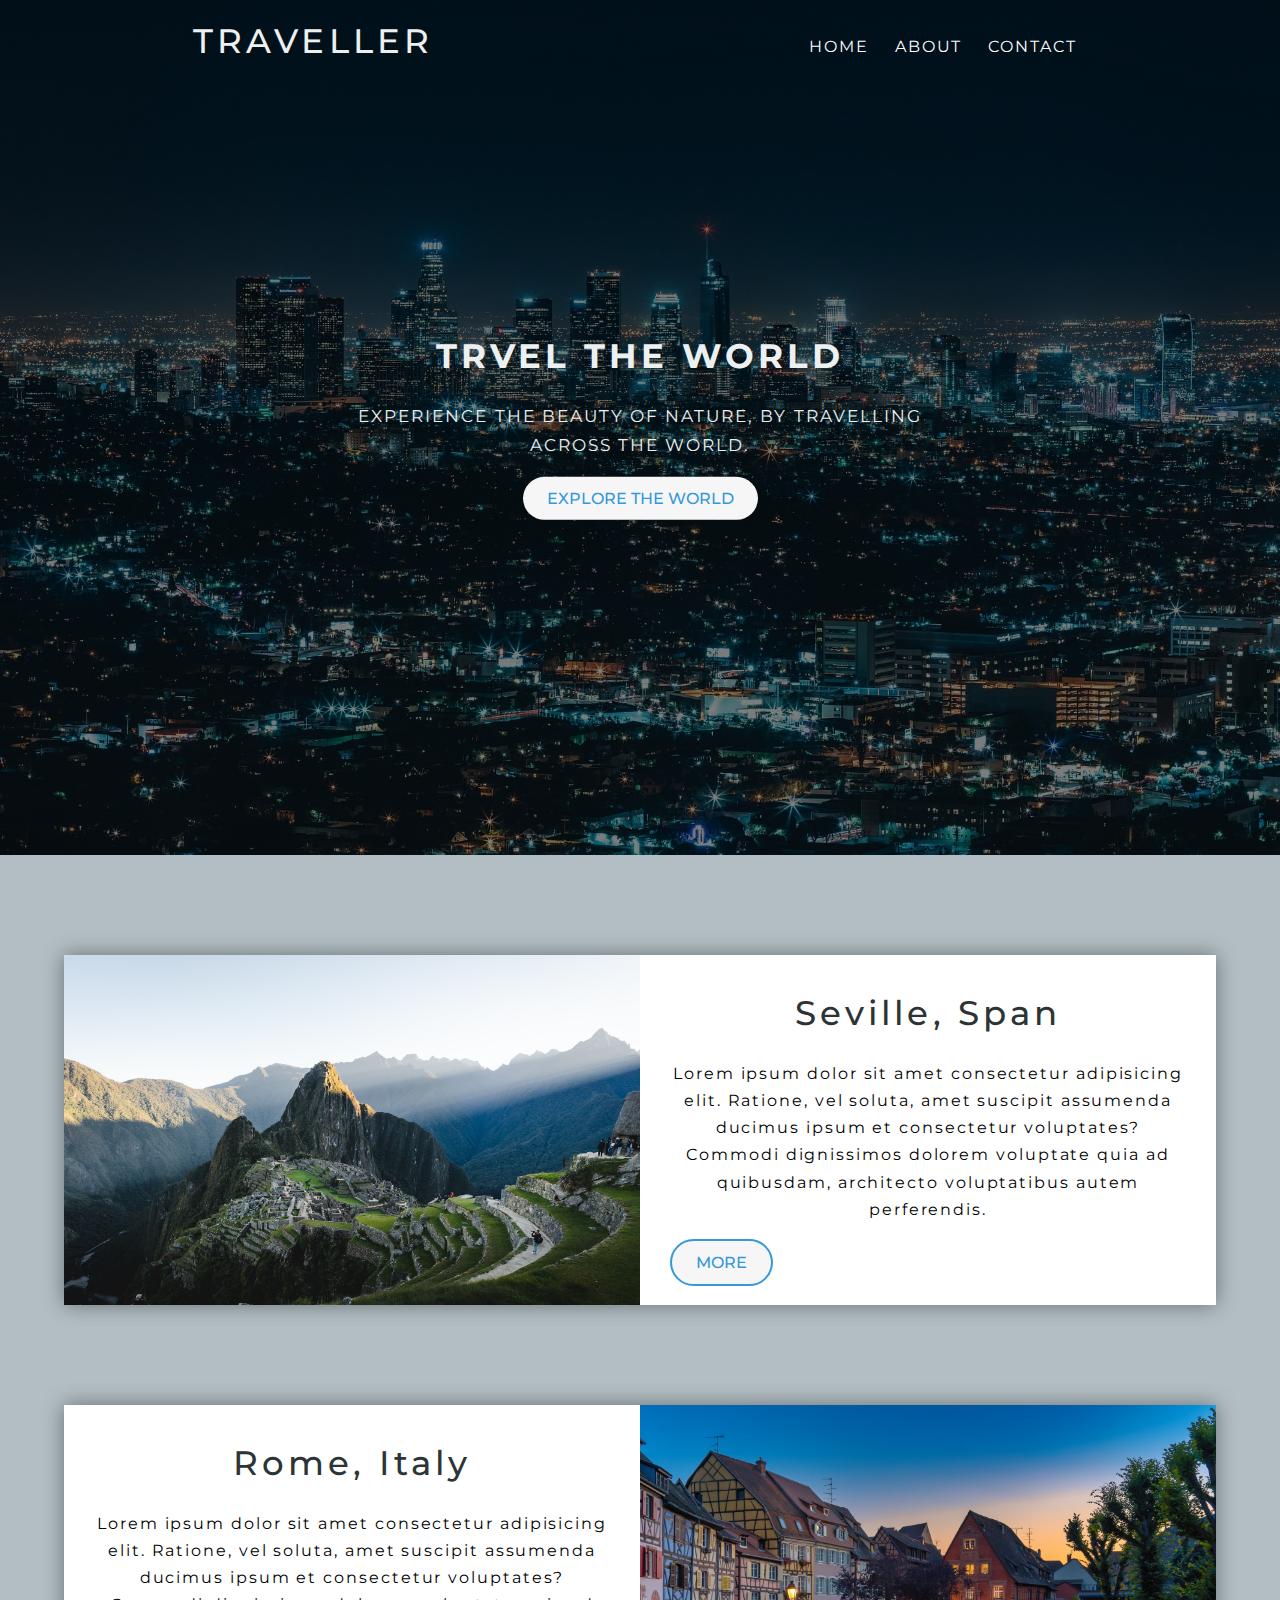
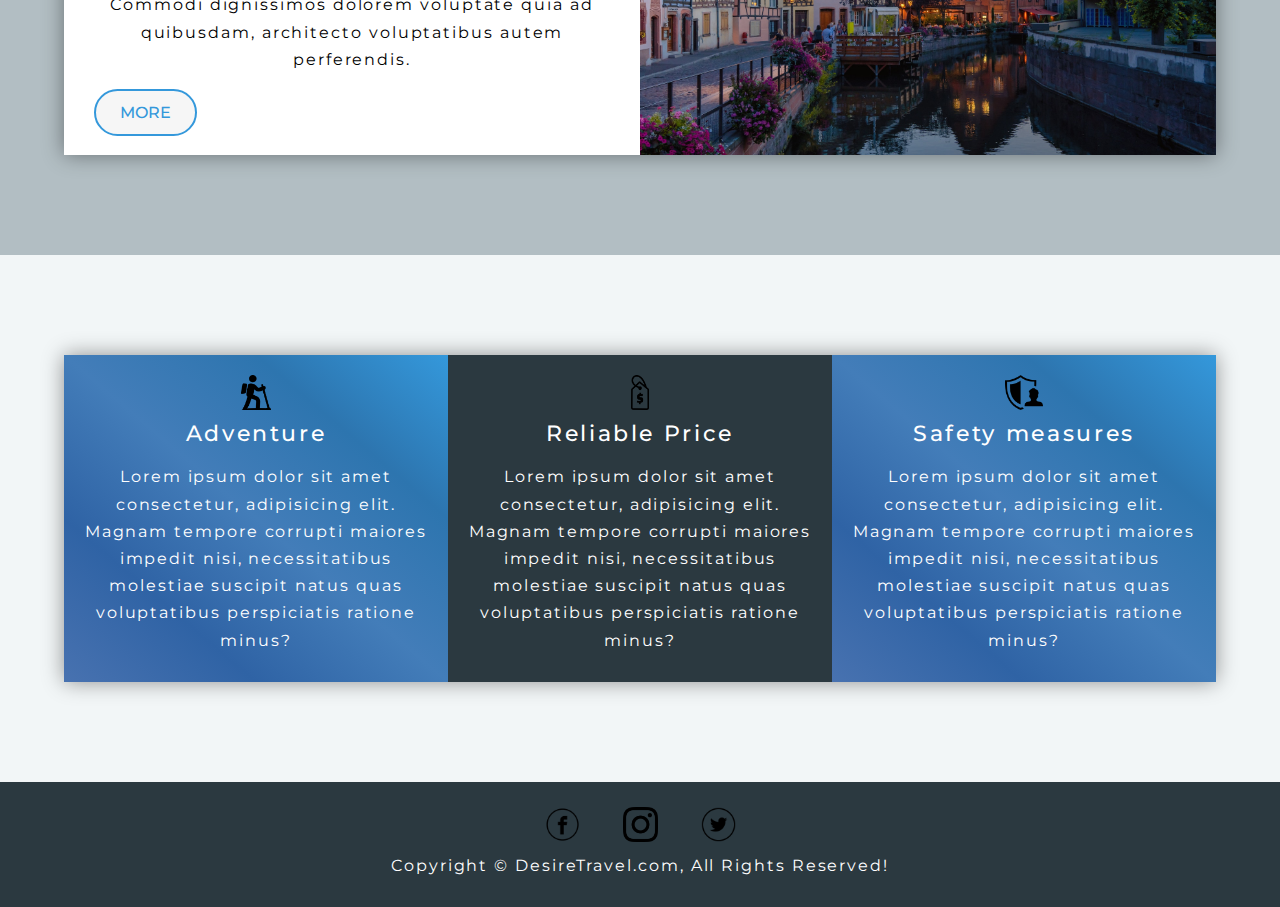
<file: index.html>
<!DOCTYPE html>
<html lang="en">

<head>
    <meta charset="UTF-8">
    <meta http-equiv="X-UA-Compatible" content="IE=edge">
    <meta name="viewport" content="width=device-width, initial-scale=1.0">
    <title>Explore The World With Your Desire.| DesireTravel.com/home</title>
    <link rel="stylesheet" href="css/style.css">
    <link rel="stylesheet" href="css/utils.css">
    <link rel="stylesheet" href="css/responsive.css">
</head>

<body>
    <header class="header">
        <nav class="navbar">
            <a href="index.html"><h1 class="logo h-primary text-light">TRAVELLER</h1></a>
            <ul class="nav-items">
                <li class="nav-item"><a href="./index.html">Home</a></li>
                <li class="nav-item"><a href="./about.html">About</a></li>
                <li class="nav-item"><a href="./contact.html">Contact</a></li>
            </ul>

        </nav>
        <div class="header-content">
            <h1 class="h-primary text-light">Trvel the World</h1>
            <p class="text-light text-center">Experience the beauty of nature, by travelling across the World.</p>
            <a href="#explore-the-world" class="btn btn-primary text-secondary text-blue">Explore the World</a>
        </div>
    </header>
    <div class="showcase" id="explore-the-world">
        <div class="container">
            <div class="row row1">
                <div class="img">
                    <img src="./img/showcase/showcase1.jpg" alt="">
                </div>
                <div class="text">
                    <h2 class="h-primary text-center text-black">Seville, Span</h2>
                    <p class="texr-gray text-center">Lorem ipsum dolor sit amet consectetur adipisicing elit. Ratione,
                        vel soluta,
                        amet suscipit assumenda ducimus ipsum et consectetur voluptates? Commodi dignissimos dolorem
                        voluptate quia ad quibusdam, architecto voluptatibus autem perferendis.</p>
                    <a href="./about.html" class="btn btn-secondary">More</a>
                </div>

            </div>
            <div class="row row2">
                <div class="text">
                    <h2 class="h-primary text-center text-black">Rome, Italy</h2>
                    <p class="texr-gray text-center">Lorem ipsum dolor sit amet consectetur adipisicing elit. Ratione,
                        vel soluta,
                        amet suscipit assumenda ducimus ipsum et consectetur voluptates? Commodi dignissimos dolorem
                        voluptate quia ad quibusdam, architecto voluptatibus autem perferendis.</p>
                    <a href="./about.html" class="btn btn-secondary">More</a>
                </div>
                <div class="img">
                    <img src="./img/showcase/showcase2.jpg" alt="">
                </div>
            </div>
        </div>
    </div>
    <section class="features">
        <div class="container">
            <div class="box-wrapper">
                <div class="box box1">
                    <img src="./img/feature/hike-icon.png" alt="">
                    <h2 class="h-secondary">Adventure</h2>
                    <p>Lorem ipsum dolor sit amet consectetur, adipisicing elit. Magnam tempore corrupti maiores impedit nisi, necessitatibus molestiae suscipit natus quas voluptatibus perspiciatis ratione minus?</p>
                </div>
                <div class="box box2">
                    <img src="./img/feature/price-tag-us-dollar-icon.png" alt="">
                    <h2 class="h-secondary">Reliable Price</h2>
                    <p>Lorem ipsum dolor sit amet consectetur, adipisicing elit. Magnam tempore corrupti maiores impedit nisi, necessitatibus molestiae suscipit natus quas voluptatibus perspiciatis ratione minus?</p>
                </div>
                <div class="box box3">
                    <img src="./img/feature/shield-user-icon.png" alt="">
                    <h2 class="h-secondary">Safety measures</h2>
                    <p>Lorem ipsum dolor sit amet consectetur, adipisicing elit. Magnam tempore corrupti maiores impedit nisi, necessitatibus molestiae suscipit natus quas voluptatibus perspiciatis ratione minus?</p>
                </div>
            </div>
        </div>
        
    </section>
    <footer class="footer">
        <div class="social-media-links">
            <img src="./img/footer/facebook-round-line-icon.png" alt="">
            <img src="./img/footer/black-instagram-icon.png" alt="">
            <img src="./img/footer/twitter-round-line-icon.png" alt="">
        </div>
        <p>Copyright &copy; DesireTravel.com, All Rights Reserved!</p>
    </footer>

</body>

</html>
</file>
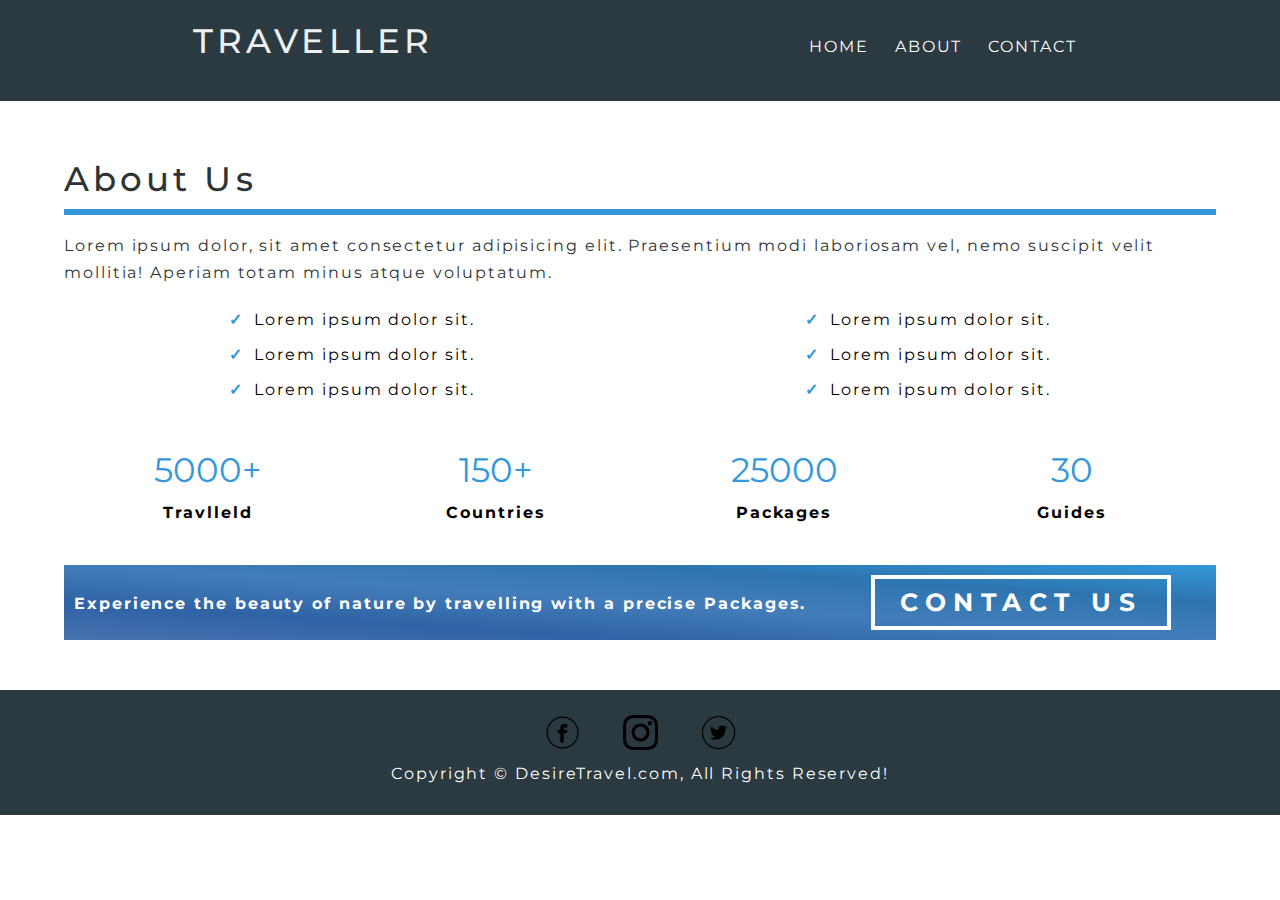
<file: about.html>
<!DOCTYPE html>
<html lang="en">

<head>
    <meta charset="UTF-8">
    <meta http-equiv="X-UA-Compatible" content="IE=edge">
    <meta name="viewport" content="width=device-width, initial-scale=1.0">
    <title>Explore The World With Your Desire.| DesireTravel.com/about</title>
    <link rel="stylesheet" href="css/style.css">
    <link rel="stylesheet" href="css/utils.css">
    <link rel="stylesheet" href="css/responsive.css">
</head>

<body>
    <nav class="navbar bg-dark">
        <a href="index.html"><h1 class="logo h-primary text-light">TRAVELLER</h1></a>
        <ul class="nav-items">
            <li class="nav-item"><a href="./index.html">Home</a></li>
            <li class="nav-item"><a href="./about.html">About</a></li>
            <li class="nav-item"><a href="./contact.html">Contact</a></li>
        </ul>

    </nav>
    <section class="about">
        <div class="container">
            <h2 class="h-primary text-black about-heading ">About Us</h2>
            <p class="text-black">Lorem ipsum dolor, sit amet consectetur adipisicing elit. Praesentium modi laboriosam
                vel, nemo suscipit velit mollitia! Aperiam totam minus atque voluptatum.
            </p>
            <div class="about-wrapper text-center">
                <div class="left">
                    <ul>
                        <li>Lorem ipsum dolor sit.</li>
                        <li>Lorem ipsum dolor sit.</li>
                        <li>Lorem ipsum dolor sit.</li>
                    </ul>
                </div>
                <div class="right">
                    <ul>
                        <li>Lorem ipsum dolor sit.</li>
                        <li>Lorem ipsum dolor sit.</li>
                        <li>Lorem ipsum dolor sit.</li>
                    </ul>
                </div>
            </div>
            <div class="counts text-center">
                <div class="count-item count-item1">
                    <span class="text-blue h-primary">5000+</span>
                    <p>Travlleld</p>
                </div>
                <div class="count-item count-item2">
                    <span class="text-blue h-primary">150+</span>
                    <p>Countries</p>
                </div>
                <div class="count-item count-item3">
                    <span class="text-blue h-primary">25000</span>
                    <p>Packages</p>
                </div>
                <div class="count-item count-item4">
                    <span class="text-blue h-primary">30</span>
                    <p>Guides</p>
                </div>
            </div>
            <div class="cta-banner">
                <div class="banner-line">
                    <p class="cta-line">Experience the beauty of nature by travelling with a precise Packages.</p>
                </div>
                
                <div class="banner-btn">
                    <a href="./contact.html" class="cta-btn">Contact Us</a>
                </div>
                
                
            </div>
        </div>
    </section>
</section>
<footer class="footer">
    <div class="social-media-links">
        <img src="./img/footer/facebook-round-line-icon.png" alt="">
        <img src="./img/footer/black-instagram-icon.png" alt="">
        <img src="./img/footer/twitter-round-line-icon.png" alt="">
    </div>
    <p>Copyright &copy; DesireTravel.com, All Rights Reserved!</p>
</footer>

</body>

</html>
</file>
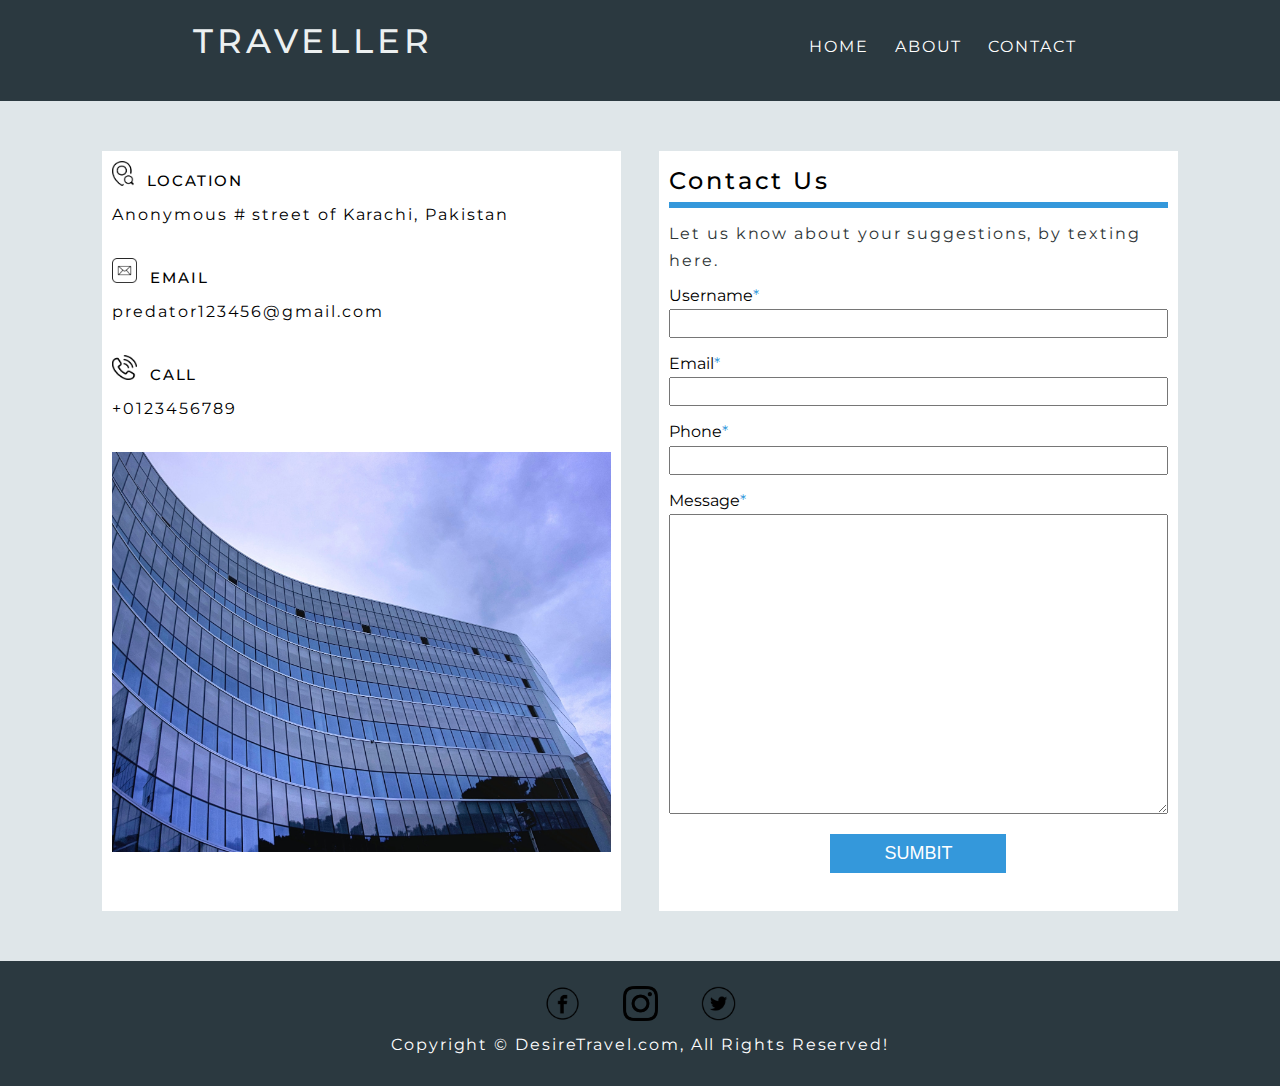
<file: contact.html>
<!DOCTYPE html>
<html lang="en">

<head>
    <meta charset="UTF-8">
    <meta http-equiv="X-UA-Compatible" content="IE=edge">
    <meta name="viewport" content="width=device-width, initial-scale=1.0">
    <title>Explore The World With Your Desire.| DesireTravel.com/contact</title>
    <link rel="stylesheet" href="css/style.css">
    <link rel="stylesheet" href="css/utils.css">
    <link rel="stylesheet" href="css/responsive.css">
</head>

<body>
    <nav class="navbar bg-dark">
        <a href="index.html"><h1 class="logo h-primary text-light">TRAVELLER</h1></a>
        <ul class="nav-items">
            <li class="nav-item"><a href="./index.html">Home</a></li>
            <li class="nav-item"><a href="./about.html">About</a></li>
            <li class="nav-item"><a href="./contact.html">Contact</a></li>
        </ul>

    </nav>
    <section class="contact-form">
        <div class="container">
            <div class="form-wrapper">
                <div class="company-address">
                    <div class="address-group">
                        <img src="./img/contact/search-map-location-icon.png" alt="">
                        <h2 class="text-secondary text-balck">Location</h2>
                        <p>Anonymous # street of Karachi, Pakistan</p>
                    </div>
                    <div class="address-group">
                        <img src="./img/contact/email-square-line-icon.png" alt="">
                        <h2 class="text-secondary text-balck">Email</h2>
                        <p>predator123456@gmail.com</p>
                    </div>
                    <div class="address-group">
                        <img src="./img/contact/ringing-phone-outline-icon.png" alt="">
                        <h2 class="text-secondary text-balck">Call</h2>
                        <p>+0123456789</p>
                    </div>
                    <div class="company-img">
                        <img src="./img/contact/company.jpg" alt="">
                    </div>

                </div>
                <form action="" class="form">
                    <h2 class="h-primary-text-black">Contact Us</h2>
                    <p class="text-black">Let us know about your suggestions, by texting here.</p>
                    <div class="form-group">
                        <label for="username">Username</label>
                        <input type="text" id="username" required>
                    </div>
                    <div class="form-group">
                        <label for="email">Email</label>
                        <input type="email" id="email" required>
                    </div>
                    <div class="form-group">
                        <label for="phone">Phone</label>
                        <input type="text" id="phone" required>
                    </div>
                    <div class="form-group">
                        <label for="message">Message</label>
                        <textarea name="message" id="message" cols="30" rows="10"></textarea>
                        
                    </div>
                    <button class="sumbit" id="btn-form">Sumbit</button>
                </form>
            </div>
        </div>
           

    </section>
</section>
<footer class="footer">
    <div class="social-media-links">
        <img src="./img/footer/facebook-round-line-icon.png" alt="">
        <img src="./img/footer/black-instagram-icon.png" alt="">
        <img src="./img/footer/twitter-round-line-icon.png" alt="">
    </div>
    <p>Copyright &copy; DesireTravel.com, All Rights Reserved!</p>
</footer>

</body>

</html>
</file>
<file: css/utils.css>
.container{
    max-width: 1280px;
    width: 90%;
    margin:0 auto;
}
.text-center{
    text-align: center;
}

.h-primary{
    font-size: 3.4rem;
}
.h-secondary{
    font-size: 2.2rem;
}
.text-blue{
    color: #3498db;
}
.text-light{
    color:#ecf0f1 ;;
}
.text-black{
    color:#2d3436;
}
.bg-gray{
    color:#b2bec3;
}
.text-gray{
    color:#dfe6e9;
}

.bg-dark{
    background: #2b3940;
}

.btn{
    display: inline-block;
    padding: .5em 1.5em;
    font-weight: 500;
    text-transform: uppercase;
    margin: .5em 0;
}
.btn-primary{
    background-color: #f6f6f6;
    border-radius: 10em;
}
.btn-primary:hover{
    background-color: #d6e0e4;
}
.btn-secondary{
    background-color: #f6f6f6;
    border: 2px solid  #3498db;
    border-radius: 1.5em;
    color: #3498db;
    
}

.btn-secondary:hover{
    background-color: #d6e0e4;
}
</file>
<file: css/responsive.css>
@media (max-width: 500px){
      html{
            font-size: 50%;
        }
   
   /* ------------------NAVIGATION SECTION--------------------------- */
   .navbar{
    flex-direction: column;
    justify-content: center;
    align-items: center;
   }

/* --------------------------------------------SHOWCASE-SECTION---------------------------- */
.row{
    height: auto;
    width: 100%;
    display: flex;
    flex-direction: column;
}
.row .img,
.row .text{
    width: 100%;
    text-align: center;
}
.row2{
    display: flex;
    flex-direction: column-reverse;
}
/* -------------------------------------FEATURES SECTION--------------------------------- */
.box-wrapper{
    flex-direction: column;
    box-shadow:none
}

.features .box{
    width: 100%;
    text-align: center;
    box-shadow: 0px 0px 20px 0 rgba(0, 0, 0, 0.416);
}

.features .box1,
.features .box2{
    margin-bottom: 7rem;
}

/* -------------------------------ABOUT SECTION----------------------------- */
.cta-banner{
    flex-direction: column;
    width: 100%;
    text-align: center;
}
.banner-btn .cta-btn{
    margin-left: 2.3rem;
    font-size: 2rem;
}


/* ------------------------------------CONTACT PAGE--------------------------- */
.form-wrapper{
    flex-direction: column;
    margin: 0 2.5rem;
}

.form-wrapper .company-address{
    width: 100%;
    height: auto;
    margin-bottom: 7rem;
}
.form-wrapper .form{
    width: 100%;
    height: auto;
}



   /* -----------------------UTILITY CLASSES-------------------------------- */

   .h-primary{
    font-size: 2rem;
}
.h-secondary{
    font-size: 1.8rem;
}
} 


/* #######################-------------------################################### */

@media (min-width: 501px) and (max-width: 768px){
    html{
        font-size: 50%;
    }
    p{
        font-size: 1.8rem;
    }
       /* ------------------NAVIGATION SECTION--------------------------- */
   .navbar{
    flex-direction: column;
    justify-content: center;
    align-items: center;
   }

/* --------------------------------------------SHOWCASE-SECTION---------------------------- */
.row{
    height: auto;
    width: 100%;
    display: flex;
    flex-direction: column;
}
.row .img,
.row .text{
    width: 100%;
    text-align: center;
}
.row2{
    display: flex;
    flex-direction: column-reverse;
}
/* -------------------------------------FEATURES SECTION--------------------------------- */
.box-wrapper{
    flex-direction: column;
    box-shadow:none
}

.features .box{
    width: 100%;
    text-align: center;
    box-shadow: 0px 0px 20px 0 rgba(0, 0, 0, 0.416);
}

.features .box1,
.features .box2{
    margin-bottom: 7rem;
}

/* -------------------------------ABOUT SECTION----------------------------- */
.cta-banner{
    flex-direction: column;
    width: 100%;
    text-align: center;
}
.banner-btn .cta-btn{
    margin-left: 2.3rem;
    font-size: 2rem;
}


/* ------------------------------------CONTACT PAGE--------------------------- */
.form-wrapper{
    flex-direction: column;
    margin: 0 2.5rem;
}

.form-wrapper .company-address{
    width: 100%;
    height: auto;
    margin-bottom: 7rem;
}
.form-wrapper .form{
    width: 100%;
    height: auto;
}



   /* -----------------------UTILITY CLASSES-------------------------------- */

   .h-primary{
    font-size: 2.8rem;
}
.h-secondary{
    font-size: 1.9rem;
}

}

/* ##############################----------------------------########################## */

@media (min-width: 768px) and (max-width: 1200px){
    html{
        font-size: 56.25%;
    }

  /* -----------------------UTILITY CLASSES-------------------------------- */

   .h-primary{
    font-size: 3rem;
}
.h-secondary{
    font-size: 2.1rem;
}
}



/* ---------------------------FOR MOBILE LANDSCAPE MODE------------------------------- */

@media (orientation:landscape) and (max-height:500px){
     .header{
        height: 90vmax;
     }
}
</file>
<file: css/style.css>
@import url('https://fonts.googleapis.com/css2?family=Lato:wght@300&family=Montserrat:wght@300;400;500;700&display=swap');

/* ---------------------reset section---------------------------- */
*{
    margin: 0;
    padding: 0;
    box-sizing: border-box;
}

/* ----------------------html section------------------------------- */
html{
    font-size: 62.5%;
}
html{
    scroll-behavior: smooth;
}

body{
    font-family:'Montserrat', sans-serif;
    line-height: 1.7;
}
ul li{
    list-style: none;
}
a{
    display: inline-block;
    font-size: 1.6rem;
    text-decoration: none;
}
p, li{
    font-size: 1.6rem;
    margin-bottom: 0.5em;
    letter-spacing: 0.12em;    
}
/* p{
    font: size 1.6rem;
    margin-bottom: 0.5em;
    letter-spacing: 0.12em;    
} */
h1, h2, h3{
    padding-bottom: 0.5em;
    letter-spacing: 0.12em;
    font-weight: 500;
}

/* -------------------header section ------------------- */

.header{
    position: relative; 
    height: 95vh;
    background: linear-gradient(rgba(0,0,0,.5), rgba(0,0,0,.5)) , url('../img/header/bg-1.jpg') no-repeat center center/cover;

}
.navbar{
    display: flex;
    justify-content:space-around;
    padding: 1rem;
}

/* -----------------navbar logo  and listing --------------------*/
 .navbar ul li a:link,
 .navbar ul li a:visited{
    color:white ;
 }
 .navbar ul li a:hover{
    border-bottom: 1px solid white;
 }
 .navbar a{
    padding: 0.3rem;
 } 
.nav-items{
    display: flex;
    margin-top: 1rem;
}
.navbar .nav-item{
    padding: 1rem;
    text-transform: uppercase;
}

/* ------------------------header-content---------------------------- */
.header-content{
    /* padding-top: 12.5rem; */
    position:absolute;
    top: 50%;
    left: 50%;
    transform: translate(-50%,-50%);
    text-align: center;
    /* display: flex;
    flex-direction: column;
    justify-content: center;
    align-items: center; */

}
.header-content h1{
    
    text-transform: uppercase;
    font-weight: 700;
}
.header-content p{
    text-transform: uppercase;
    font-size: 1.7rem;
}

/* --------------------showcase-section--------------------------------- */
.showcase{
    background-color:#b2bec3 ;
    padding: 10rem 0;
}
.row{
    box-shadow: 0px 0px 20px 0 rgba(0, 0, 0, 0.416);
    background-color: white;
    display: flex;
    /* justify-content: space-evenly; */
    height: 350px;
    /* width: 50%; */
    
}
/* .row-items{
    display: flex;
} */
.row .img, 
.row .text{
    width: 50%;
}
.row .text{
    padding: 3rem;
    /* height: 10%; */
}
/* .row .text h2,
.row .text p,
.row .text a{
    object-fit: cover;
    height: 25%;
} */
    

.row1{
    margin-bottom: 10rem;
}
.row .img img{
    /* background: no-repeat center center/cover; */
    height: 100%;
    width: 100%;
    object-fit: cover;

}


/* --------------------------features section ------------------------ */
.features{
    padding: 10rem 0;
    background-color:#f2f6f7 ;
}

.box-wrapper{
    display: flex;
    box-shadow: 0px 0px 20px 0 rgba(0, 0, 0, 0.416);
}
.box{
    width: 33.33333333333333%;
    padding: 2rem;
    text-align: center;
}
.box1, .box3{
    background: linear-gradient(to right top, #4872b0, #2f63a5, #437db9, #2d75af, #3498db);
    color: white;
}
.box2{
    background-color:#2b3940 ;
    color: #fff;
}
.box img{
    height: 3.5rem;
    
}
/* .box1 img,
.box3 img{
    border-bottom: #235385;
} */


/* -----------------------footer section---------------------- */
.footer{
    padding: 2rem;
    background: #2b3940;
    /* height: 15vh; */
    text-align: center;
}
/* .footer .social-media-links{
    display: flex;
} */
.social-media-links img{
    height: 4.5rem;
    padding:.5rem 2rem;
}
.footer p{
    color:white;
}


/* -------------------------About page--------------------------------- */
.about{
    padding: 5rem 0;
}

.about-heading::after{
    content:"";
    border-bottom: 6px solid #3498db;
    display: block;
    width: 100%;
    
}

.about-wrapper{
    margin-top: 2rem;
}


.about-wrapper::after{
    content: "";
    display: block;
    clear: both;

}
.about-wrapper .left{
    float: left;
    width:50%
}

.about-wrapper .right{
    float: right;
    width:50%
}

.about-wrapper li::before{
    content:"\2713";
    color:#3498db;
    font-weight: bold;
    padding-right: 1rem;
}

/* ----------------------count-styling--------------------------------- */
.counts{
    display: flex;
    margin-top: 3rem;
    justify-content: space-evenly;
    align-items: center;

}

.count-item{
    /* padding:0 10rem; */
    width: 25%;
    
}
.count-item p{
    font-weight: bold;
    
}

/* ---------------------------CTA-BANNER STYLING--------------------- */
.cta-banner{
    display: flex;
    background: linear-gradient(to right top, #4872b0, #2f63a5, #437db9, #2d75af, #3498db);
    margin-top: 3rem;
    padding:1rem ;
    justify-content: space-between;
    text-align: center;
    /* text-align: center; */
}

.banner-line{
    font-size: 2.2rem;
    font-weight: 700;
    /* width: 60%; */
    color: #fff;
    margin-top: 1.5rem;
}
.banner-btn .cta-btn{
    display: inline-block;
    /* text-align: right; */
    /* width: 40%; */
    font-size: 2.5rem;
    text-transform: uppercase;
    margin-right: 3.5rem;
    padding: 0.1em 1em;
    letter-spacing: .3em;
    font-weight: 700;
    color: #fff;
    border: 4px solid #fff;
}

/* --------------------------CONTACT-PAGE-------------------- */

.contact-form{
    padding: 5rem 0;
    background-color: #dfe6e9;
}

.form-wrapper{
    display: flex;
    /* flex-direction: row; */
    justify-content:space-evenly;
    align-items: center;
}

.form-wrapper .company-address{
    width: 45%;
    height: 760px;
    padding: 1rem;
    /* border: 2px solid red; */
    background: white;
}

.form-wrapper .address-group{
    margin-bottom: 3rem;

}

.form-wrapper .company-address h2{
    display: inline-block;
    text-transform: uppercase;
    
}

.form-wrapper .company-address img{
    display: inline-block;
    margin-right:1rem;
    
}

.form-wrapper img{
    height: 2.5rem;
}

.company-img img{
    max-width: 100%;
    min-height: 40rem;
    object-fit: cover;
    object-position: right;
}

.form-wrapper .form{
    height: 760px;
    width: 45%;
    /* border: 2px solid red; */
    background: white;
    font-size: 1.6rem;
    padding: 1rem;
}
.form h2::after{
    content:"";
    display: block;
    border-bottom: 6px solid #3498db;
    width: 100%;
}
.form-wrapper .form label{
    display: block;
}
.form-wrapper .form input{
    width: 100%;
    padding:0.5rem;
}
.form-wrapper .form .form-group{
    margin-bottom: 1.2rem;
}

.form-wrapper .form label::after{
    content:"*";
    color: #3498db;
}

.form-wrapper .form textarea{
    width: 100%;
    height: 300px;
    padding: 1rem;
}

#btn-form{
    display: block;
    margin: 0 auto;
    padding: .5em 3em;
    font-size: 1.8rem;
    text-transform: uppercase;
    background: #3498db;
    color: #fff;
    outline: none;
    border: none;
    cursor: pointer;
}
</file>
